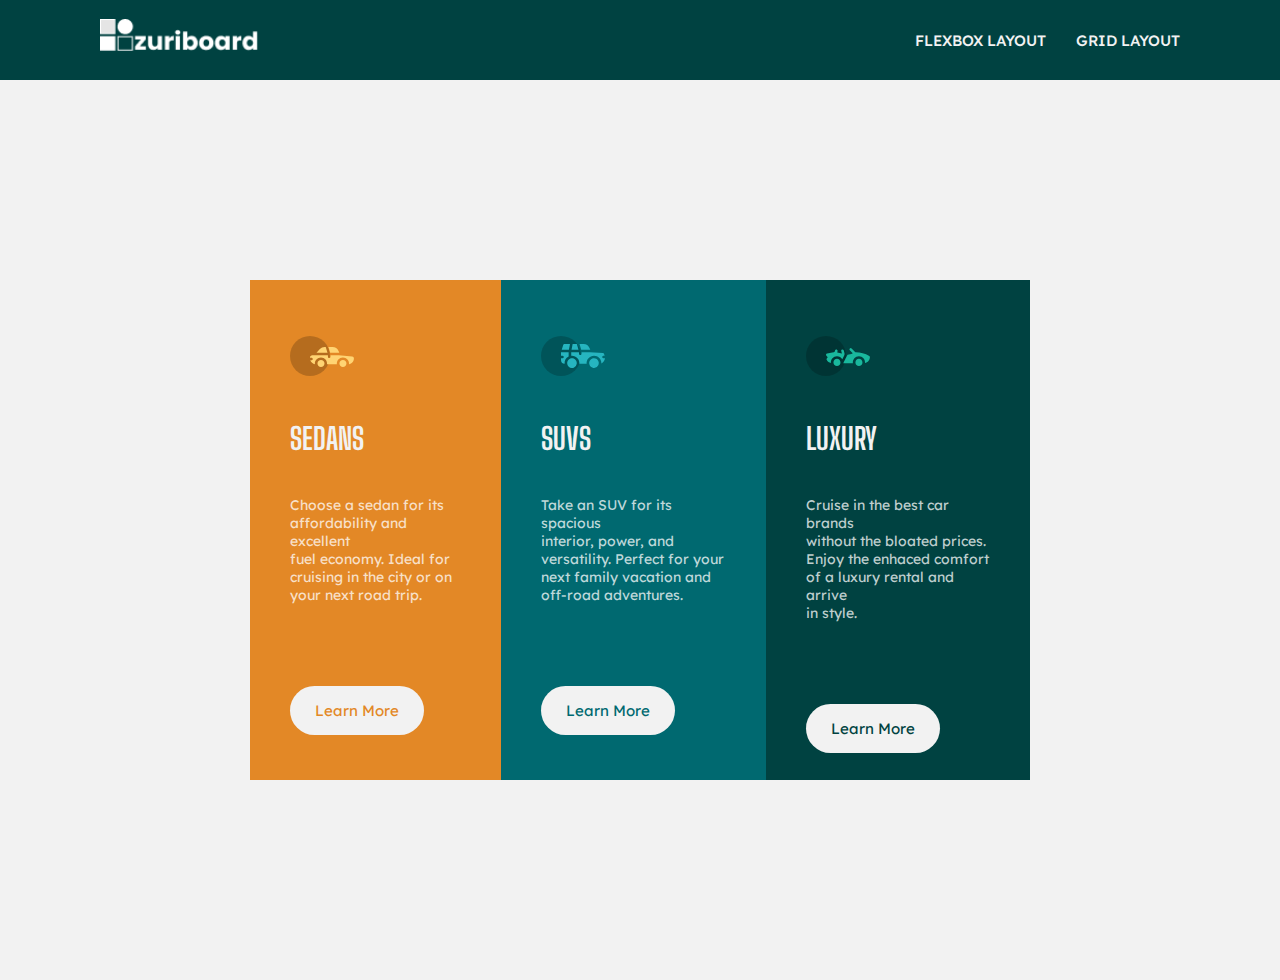
<file: index.html>
<!DOCTYPE html>
<html lang="en">
<head>
    <meta charset="UTF-8">
    <meta http-equiv="X-UA-Compatible" content="IE=edge">
    <meta name="viewport" content="width=device-width, initial-scale=1.0">
    <link rel="preconnect" href="https://fonts.googleapis.com">
    <link rel="preconnect" href="https://fonts.gstatic.com" crossorigin>
    <link href="https://fonts.googleapis.com/css2?family=Big+Shoulders+Display:wght@700&family=Lexend+Deca&display=swap"
        rel="stylesheet">
    <link rel="stylesheet" href="style.css">
    <title>Flexbox Layout</title>
</head>
<body>
    <header class="navigation-content">
        <img src="Zuri.png" alt="Zuri-logo" class="navigation-img">
        <nav class="navigation-bar">
            <a href="index.html">Flexbox Layout</a>
            <a href="grid.html">Grid Layout</a>
        </nav>
    </header>
    <main>
        <div class="main-content">
            <section class="container">
                <div class="sedans">
                    <img src="icon-sedans.svg" alt="Sedans" class="cars">
                    <h1 class="title">SEDANS</h1>
                    <p class="para-text">Choose a sedan for its <br>affordability and excellent <br>fuel economy. Ideal for <br>cruising in the city or on <br>your next road trip.</p>
                    <br>
                    <a href="#" class="more">Learn More</a>
                </div>
                <div class="suvs">
                    <img src="icon-suvs.svg" alt="Sedans" class="cars">
                    <h1 class="title">SUVS</h1>
                    <p class="para-text">Take an SUV for its spacious <br>interior, power, and <br>versatility. Perfect for your <br>next family vacation and <br> off-road adventures.</p>
                    <br>
                    <a href="#" class="more">Learn More</a>
                </div>
                <div class="luxury">
                    <img src="icon-luxury.svg" alt="Sedans" class="cars">
                    <h1 class="title">LUXURY</h1>
                    <p class="para-text">Cruise in the best car brands <br>without the bloated prices. <br>Enjoy the enhaced comfort <br>of a luxury rental and arrive <br>in style.</p>
                    <br>
                    <a href="#" class="more">Learn More</a>
                </div>
            </section>
        </div>
    </main>
</body>
</html>
</file>
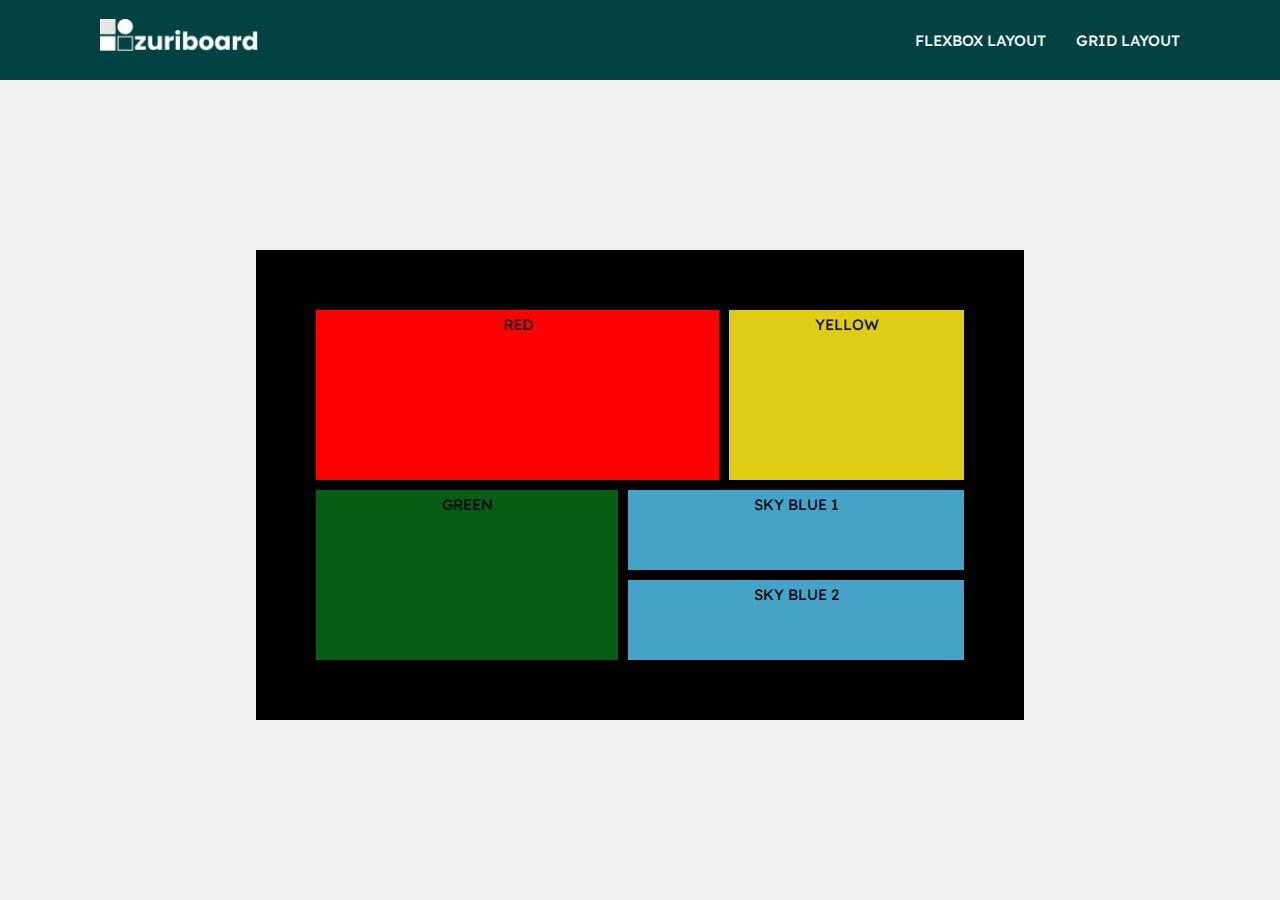
<file: grid.html>
<!DOCTYPE html>
<html lang="en">

<head>
    <meta charset="UTF-8">
    <meta http-equiv="X-UA-Compatible" content="IE=edge">
    <meta name="viewport" content="width=device-width, initial-scale=1.0">
    <link rel="preconnect" href="https://fonts.googleapis.com">
    <link rel="preconnect" href="https://fonts.gstatic.com" crossorigin>
    <link href="https://fonts.googleapis.com/css2?family=Big+Shoulders+Display:wght@700&family=Lexend+Deca&display=swap"
        rel="stylesheet">
    <link rel="stylesheet" href="grid.css">
    <title>Grid Layout</title>
</head>

<body>
    <header class="navigation-content">
        <img src="Zuri.png" alt="Zuri-logo" class="navigation-img">
        <nav class="navigation-bar">
            <a href="index.html">Flexbox Layout</a>
            <a href="grid.html">Grid Layout</a>
        </nav>
    </header>
    <main>
        <section class="grid-main">
            <div class="item-red items">RED</div>
            <div class="item-yellow items">YELLOW</div>
            <div class="item-green items">GREEN</div>
            <div class="item-skyblue-1 items">SKY BLUE 1</div>
            <div class="item-skyblue-2 items">SKY BLUE 2</div>
        </section>
    </main>
</body>

</html>
</file>
<file: style.css>
* {
    margin: 0;
    padding: 0;
    font-size: 15px;
    box-sizing: border-box;
}

body {
    background-color: #f2f2f2;
}

a,
p,
.more {
    text-decoration: none;
    font-family: Lexend Deca;
}

h1 {
    font-family: Big Shoulders Display;
}

.navigation-content img {
    width: 160px;
}

.navigation-content {
    height: 45px;
    padding: 40px 100px;
    background-color: #004241;
    display: flex;
    align-items: center;
    justify-content: space-between;
}

.navigation-content .navigation-img {
    display: flex;
    justify-content: start;
}

.navigation-content .navigation-bar,
.navigation-content .navigation-bar a {
    color: #f2f2f2;
    display: flex;
    justify-content: end;
    text-transform: uppercase;
    margin-left: 30px;
    font-weight: 500;
    cursor: pointer;
}

main {
    display: flex;
    width: 100%;
    margin: auto;
    background-color: #f2f2f2;
    align-items: center;
    justify-content: center;
    height: 100vh;
    box-sizing: content-box;
    overflow: hidden;
}

.main-content {
    width: 85%;
    height: 800px;
    display: flex;
    justify-content: center;
    align-items: center;
    align-self: center;
    padding: 85px;
    overflow: hidden;
}

.container {
    display: flex;
    width: 85%;
    justify-content: center;
    align-items: center;
    height: 500px;
}

.sedans {
    background-color: #e38826;
}

.suvs {
    background-color: #006970;
}

.luxury {
    background-color: #004241;
}

.sedans,
.suvs,
.luxury {
    height: 100%;
    padding: 40px;
}

.cars {
    margin: 16px 0 40px 0px;
}

.title {
    font-size: 30px;
    color: #f2f2f2;
    margin-bottom: 40px;
}

.para-text {
    color: #ffffffbf;
    margin-bottom: 80px;
    font-size: 14px;
}

.more {
    background-color: #f2f2f2;
    border-radius: 50px;
    height: 40px;
    padding: 15px 25px;
}

.sedans a {
    color: #e38826;
}

.suvs a {
    color: #006970;
}

.luxury a {
    color: #004241;
}

@media (max-width: 768px) and (min-width: 300px) {
    .navigation-content {
        height: 45px;
        padding: 30px;
    }

    .navigation-content img {
        width: 85px;
    }

    .navigation-content .navigation-bar,
    .navigation-content .navigation-bar a {
        font-size: 9px;
        margin-left: 20px;
        font-weight: 300;
    }

    main {
        display: inline-block;
        width: 100%;
        background-color: #f2f2f2;
        height: 1800px;
        overflow: visible;
    }

    .main-content {
        width: 100%;
        margin-top: 160px;
        overflow: visible;
    }

    .container {
        display: flex;
        flex-direction: column;
        width: 100%;
        height: fit-content;
    }

    .sedans,
    .suvs,
    .luxury {
        height: 500px;
        padding: 30px;
        margin-bottom: 20px;
    }
    .sedans {
        margin-top: 490px;
    }

    .more {
        background-color: #f2f2f2;
        border-radius: 50px;
        height: 40px;
        padding: 15px 25px;
        margin-bottom: 60px;
    }
}
</file>
<file: grid.css>
* {
    margin: 0;
    padding: 0;
    font-size: 15px;
    box-sizing: border-box;
}

body {
    background-color: #f2f2f2;
    font-family: Lexend Deca;
}

a {
    text-decoration: none;
}

.navigation-content img {
    width: 160px;
}

.navigation-content {
    height: 45px;
    padding: 40px 100px;
    background-color: #004241;
    display: flex;
    align-items: center;
    justify-content: space-between;
}

.navigation-content .navigation-img {
    display: flex;
    justify-content: start;
}

.navigation-content .navigation-bar,
.navigation-content .navigation-bar a {
    color: #f2f2f2;
    display: flex;
    justify-content: flex-end;
    text-transform: uppercase;
    margin-left: 30px;
    font-weight: 500;
    cursor: pointer;
}

main {
    width: 100%;
    display: flex;
    justify-content: center;
    align-items: center;
    place-items: center;
    height: 90vh;
    overflow: hidden;
}

.grid-main {
    width: 60%;
    height: fit-content;
    display: grid;
    grid-template-areas:
        'a a a a b b'
        'a a a a b b'
        'c c c d d d'
        'c c c e e e'
    ;
    gap: 10px;
    grid-auto-rows: 80px;
    background-color: #000;
    padding: 60px;
}

.item-red {
    background-color: #ff0000;
    grid-area: a;
}

.item-yellow {
    background-color: #e1cc15;
    grid-area: b;
}

.item-green {
    background-color: #085c13;
    grid-area: c;
}

.item-skyblue-1 {
    background-color: #46a3c8;
    grid-area: d;
}

.item-skyblue-2 {
    background-color: #46a3c8;
    grid-area: e;
}

.items {
    padding: 5px;
    text-align: center;
}

@media (max-width: 768px) and (min-width: 300px) {
    .navigation-content {
        height: 45px;
        padding: 30px;
    }

    .navigation-content img {
        width: 85px;
    }

    .navigation-content .navigation-bar,
    .navigation-content .navigation-bar a {
        font-size: 9px;
        margin-left: 20px;
        font-weight: 300;
        cursor:pointer;
    }
}
</file>
